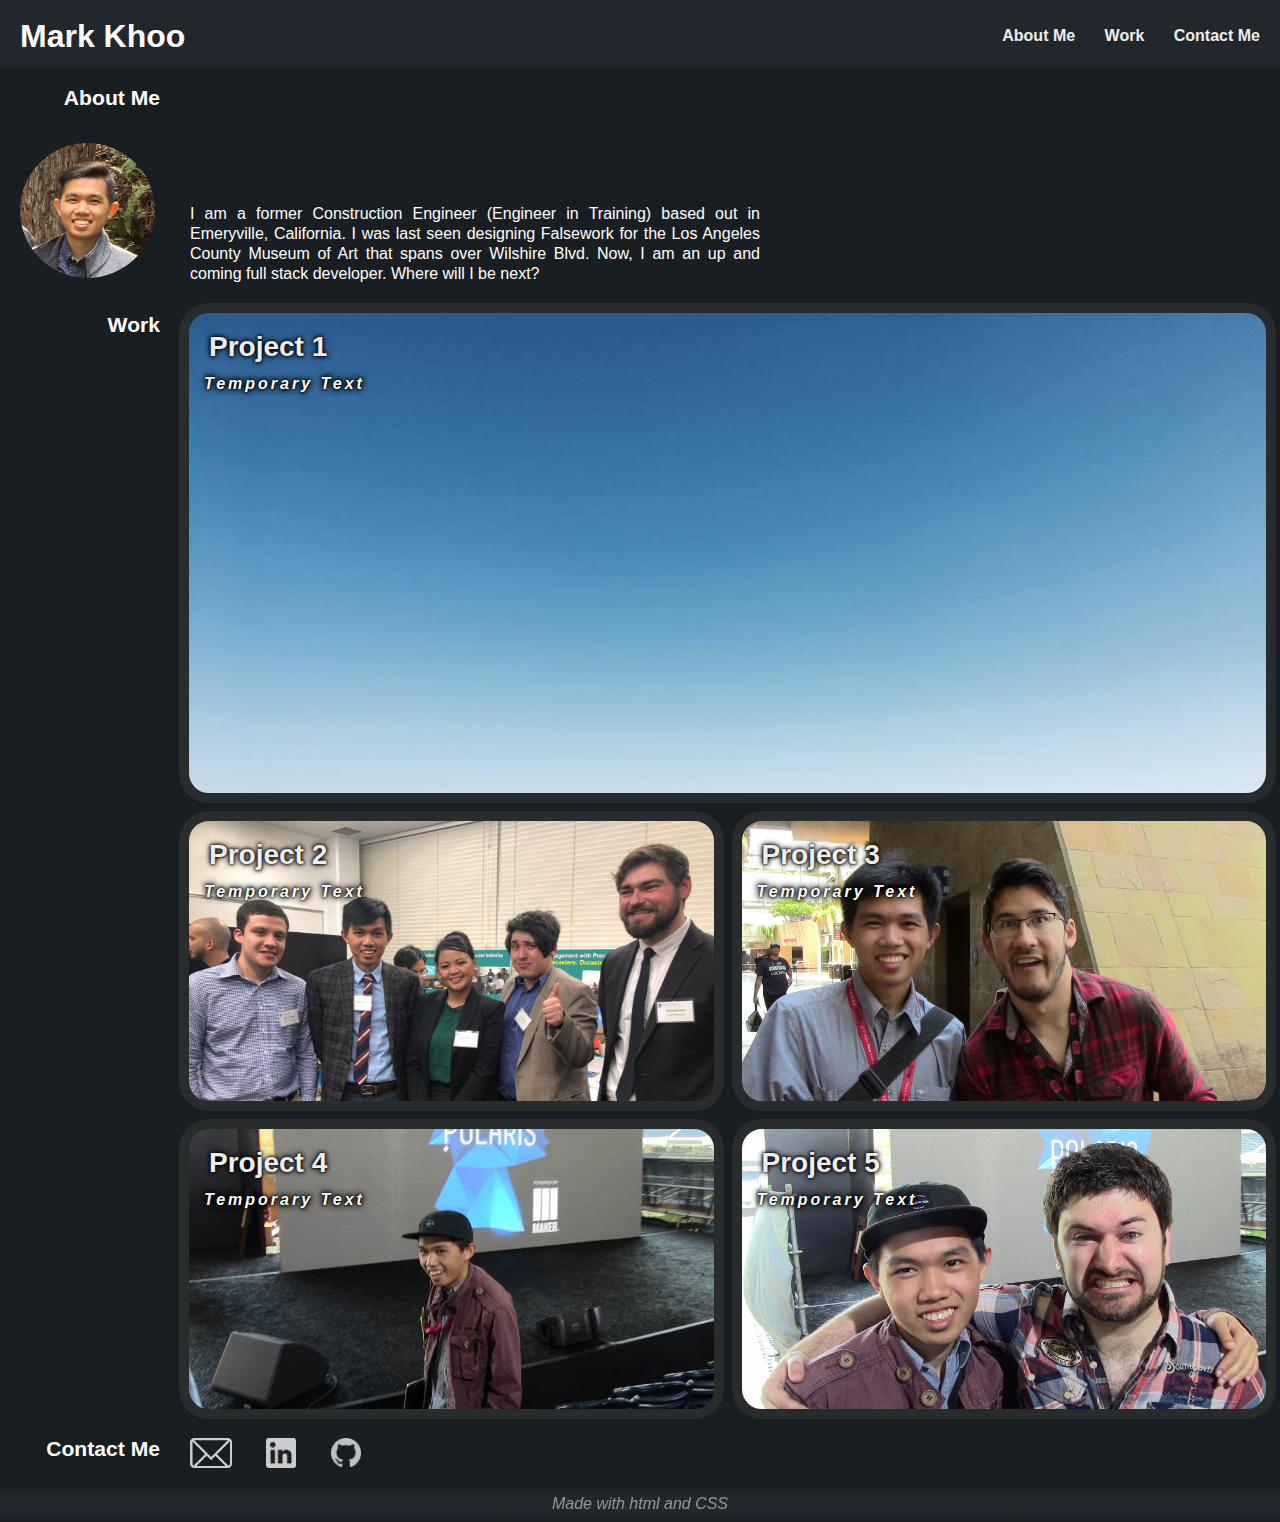
<file: index.html>
<!DOCTYPE html>
<html lang="en">

<head>
    <meta charset="UTF-8">
    <meta http-equiv="X-UA-Compatible" content="IE=edge">
    <meta name="viewport" content="width=device-width, initial-scale=1.0">
    <title>Mark Khoo's Portfolio</title>
    <link rel="stylesheet" type="text/css" href="./assets/css/reset.css" />
    <link rel="stylesheet" type="text/css" href="./assets/css/style.css" />
</head>

<body>
    <header>
        <h1>Mark Khoo</h1>
        <nav>
            <ul>
                <li>
                    <a href="#Item1">About Me</a>
                </li>
                <li>
                    <a href="#Item2">Work</a>
                </li>
                <li>
                    <a href="#Item3">Contact Me</a>
                </li>
            </ul>
        </nav>
    </header>
    <main>
        <section id="Item1" class="Chunks">
            <div class="NavChunk">
                <h2>About Me</h2>
                <img id="profileIMG" src="assets/images/MarkKhoo.jpg" alt="A headshot of myself">
            </div>
            <div class="AboutMe">
                <p>I am a former Construction Engineer (Engineer in Training) based out in Emeryville, California. I was last seen designing Falsework for the Los Angeles County Museum of Art that spans over Wilshire Blvd. Now, I am an up and coming full stack developer. Where will I be next?</p>
            </div>
        </section>
        <section id="Item2" class="Chunks">
            <div class="NavChunk">
                <h2>Work</h2>
            </div>
            <div class="GridDisplay">
                <a class="card" id="proj1">
                    <div>
                        <h3>Project 1</h3>
                        <p>Temporary Text</p>
                    </div>
                </a>
                <a class="card" id="proj2">
                    <div>
                        <h3>Project 2</h3>
                        <p>Temporary Text</p>
                    </div>
                </a>
                <a class="card" id="proj3">
                    <div>
                        <h3>Project 3</h3>
                        <p>Temporary Text</p>
                    </div>
                </a>
                <a class="card" id="proj4">
                    <div>
                        <h3>Project 4</h3>
                        <p>Temporary Text</p>
                    </div>
                </a>
                <a class="card" id="proj5">
                    <div>
                        <h3>Project 5</h3>
                        <p>Temporary Text</p>
                    </div>
                </a>
            </div>

        </section>
        <section id="Item3" class="Chunks">
            <div class="NavChunk">
                <h2>Contact Me</h2>
            </div>
            <div id="contacts">
                <a href="mailto:markkhoo95@gmail.com"><img src="assets/images/Icons/Email.png" alt="Email Icon"></a>
                <a href="https://www.linkedin.com/in/markdkhoo/" target="_blank" rel="noreferrer noopener"><img src="assets/images/Icons/LI-Icon.png" alt="LinkedIn Icon"></a>
                <a href="https://github.com/markkhoo" target="_blank" rel="noreferrer noopener"><img src="assets/images/Icons/GitHub-Mark-64px.png" alt="GitHub Icon"></a>
            </div>
        </section>
    </main>
    <footer>
        <p><em>Made with html and CSS</em></p>
    </footer>
</body>

</html>
</file>
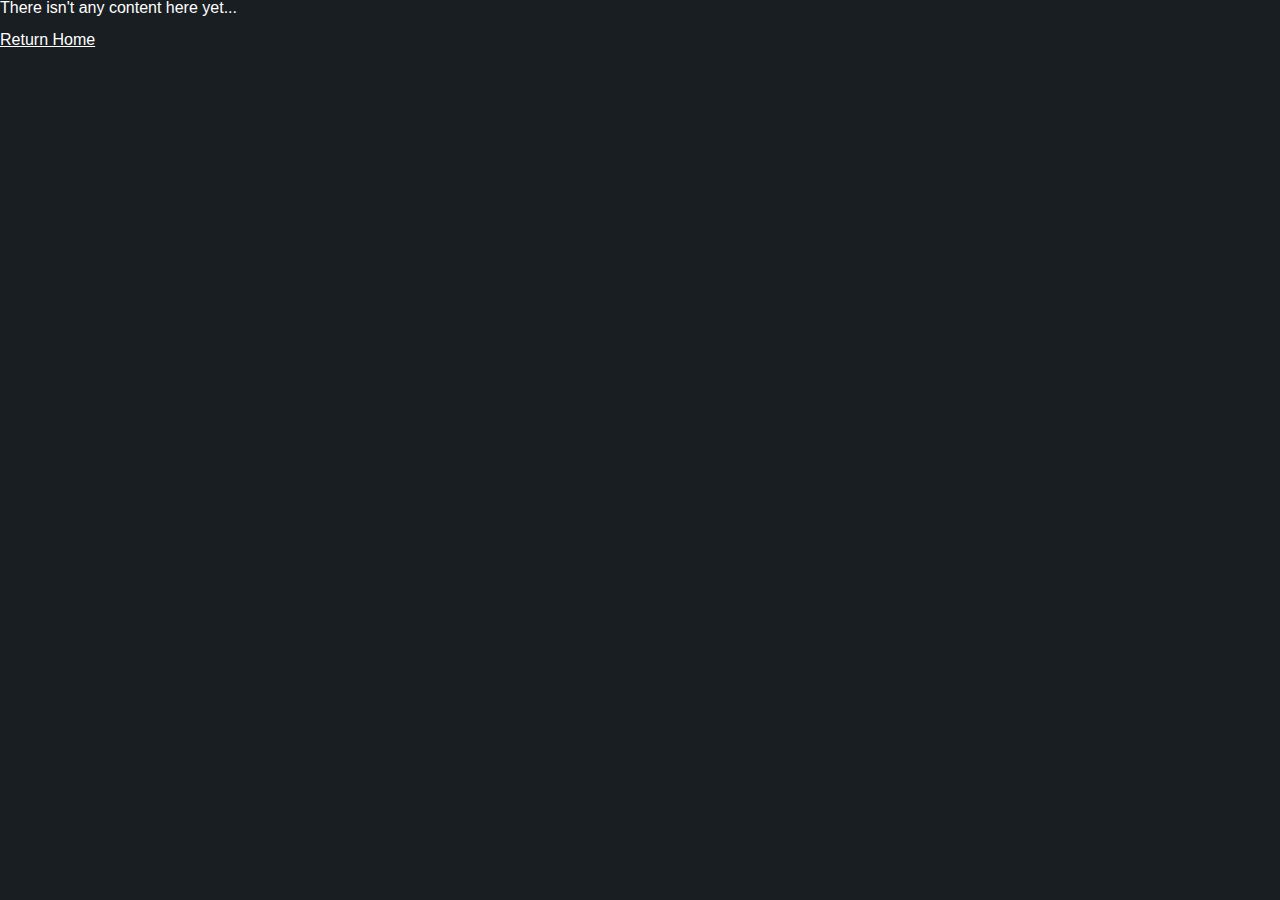
<file: assets/placeholder.html>
<!DOCTYPE html>
<html lang="en">
<head>
    <meta charset="UTF-8">
    <meta http-equiv="X-UA-Compatible" content="IE=edge">
    <meta name="viewport" content="width=device-width, initial-scale=1.0">
    <title>Opps!</title>
    <link rel="stylesheet" type="text/css" href="./css/reset.css" />
    <link rel="stylesheet" type="text/css" href="./css/style.css" />
</head>
<body>
    <p>There isn't any content here yet...</p>
    <br>
    <a href="../index.html">Return Home</a>
</body>
</html>
</file>
<file: assets/css/style.css>
:root{
    --cardBorderTHICKNESS: 10px;
    --cardRADIUS: 30px;
    --colorNAV: #eeeeee;
    --barLeftCOLOR: inherit;
    --bodyCOLOR: rgb(25, 30, 34);
    --HeadFootCOLOR: rgb(112, 128, 144, 0.1);
    --secondaryCOLOR: rgb(40,44,44);
    --generalTextPadding: 15px;
    --globalFontColor: rgb(255, 255, 255);
    --sideWitdh: 175px;
}

*{
    font-family: 'Open Sans', 'Helvetica', 'Lucida Sans Unicode', 'Lucida Grande', 'Lucida Sans', Arial, sans-serif;
    color: var(--globalFontColor);
}

body{
    background-color: var(--bodyCOLOR);
}

h1, h2, h3{
    font-weight: bolder;
}

header{
    background-color: var(--HeadFootCOLOR);
    padding: 20px;
    display: flex;
    align-items: center;
    justify-content: space-between;
    background-image: linear-gradient(rgba(0, 0, 0, 0.0)90%,var(--bodyCOLOR)100%);
}

header nav ul {
    list-style-type: none;
}

header nav ul li {
    display: inline-block;
    margin-left: 25px;
}

main{
    display: inline-flex;
    flex-wrap: wrap;
    flex-direction: column;
}

nav{
    font-weight: 900;
}

nav a{
    text-decoration: none;
    color: var(--colorNAV);
    line-height: 2.0;
}

footer{
    background-color: var(--HeadFootCOLOR);
    text-align: center;
    padding: 10px;
    position: relative;
    z-index: 2;
    background-image: linear-gradient(var(--bodyCOLOR)0%,rgba(0, 0, 0, 0.0)20%,rgba(0, 0, 0, 0.0)80%,var(--bodyCOLOR)100%);
}

footer p{
    color: var(--globalFontColor);
    opacity: 0.5;
}

.AboutMe{
    flex: 0 1 auto;
    max-width: 600px;
}

.AboutMe p{
    text-align: justify;
    line-height: 1.25;
}

.card{
    display: flex;
    border: var(--cardBorderTHICKNESS) solid var(--secondaryCOLOR);
    border-radius: var(--cardRADIUS);
    margin: 4px;
    flex: 1 1 auto;
    height: 300px;
    max-width: calc(33% - 4px);
    min-width: 400px;
    background-repeat: no-repeat;
    background-size: cover;
}

.card:nth-child(1){
    flex: 1 1 100%;
    max-width: 100%;
    height: 500px;
}

.card h3{
    padding: calc(var(--cardRADIUS) - var(--cardBorderTHICKNESS)) 0 0 calc(var(--cardRADIUS) - var(--cardBorderTHICKNESS));
    font-size: 175%;
    color: #eeeeee;
    text-shadow: 0 0 6px black, 0 0 4px black, 0 0 2px black;
}

.card p{
    font-style: italic;
    font-weight: 700;
    letter-spacing: 3px;
    text-shadow: 0 0 8px black, 0 0 6px black, 0 0 4px black, 0 0 2px black;
}

.Chunks{
    display: flex;
    flex-direction: row;
    align-items: stretch;
}

.Chunks div p{
    padding: calc(var(--generalTextPadding) + 0px);
}

.GridDisplay{
    display: flex;
    flex-wrap: wrap;
}

.NavChunk{
    width: var(--sideWitdh);
    background-color: var(--barLeftCOLOR);
    flex: 0 0 auto;
    height: auto;
    margin: 0 0 -2px 0;
    font-size: 132%;
    z-index: initial;
}

.NavChunk h2 {
    padding: var(--generalTextPadding);
    text-align: right;
}

#Item1{
    align-items: flex-end;
}

#contacts{
    align-items: center;
}

#contacts a img{
    height: 30px;
    margin: 15px;
    filter: invert(80%);
}

#profileIMG{
    width: var(--sideWitdh);
    border: 0px solid rgba(0, 0, 0, 0.0);
    border-radius: 100%;
    padding: 20px;
}

#proj1{
    background-image: url(../images/PlaceHolder/14037884_10206991826454011_903945079_o.jpg);
}

#proj2{
    background-image: url(../images/PlaceHolder/GroupMe_20181214_02929[7007].jpeg);
}

#proj3{
    background-image: url(../images/PlaceHolder/IMG_0688.JPG);
}

#proj4{
    background-image: url(../images/PlaceHolder/IMG_0706.JPG);
}

#proj5{
    background-image: url(../images/PlaceHolder/IMG_0710.JPG);
}

@media screen and (max-width: 1442px){
    .card{
        /*flex: 0 0 50%;*/
        max-width: calc(50% - 8px);
    }
}

@media screen and (max-width: 1000px){
    .card{
        /*flex: 0 0 100%;*/
        max-width: calc(100%);   
        min-width: inherit;
    }
    .card h3{
        font-size: 150%;
    }
    .NavChunk{
        width: calc(var(--sideWitdh) * 0.75);
    }
    #profileIMG{
        width: calc(var(--sideWitdh) * 0.75);
    }
}
</file>
